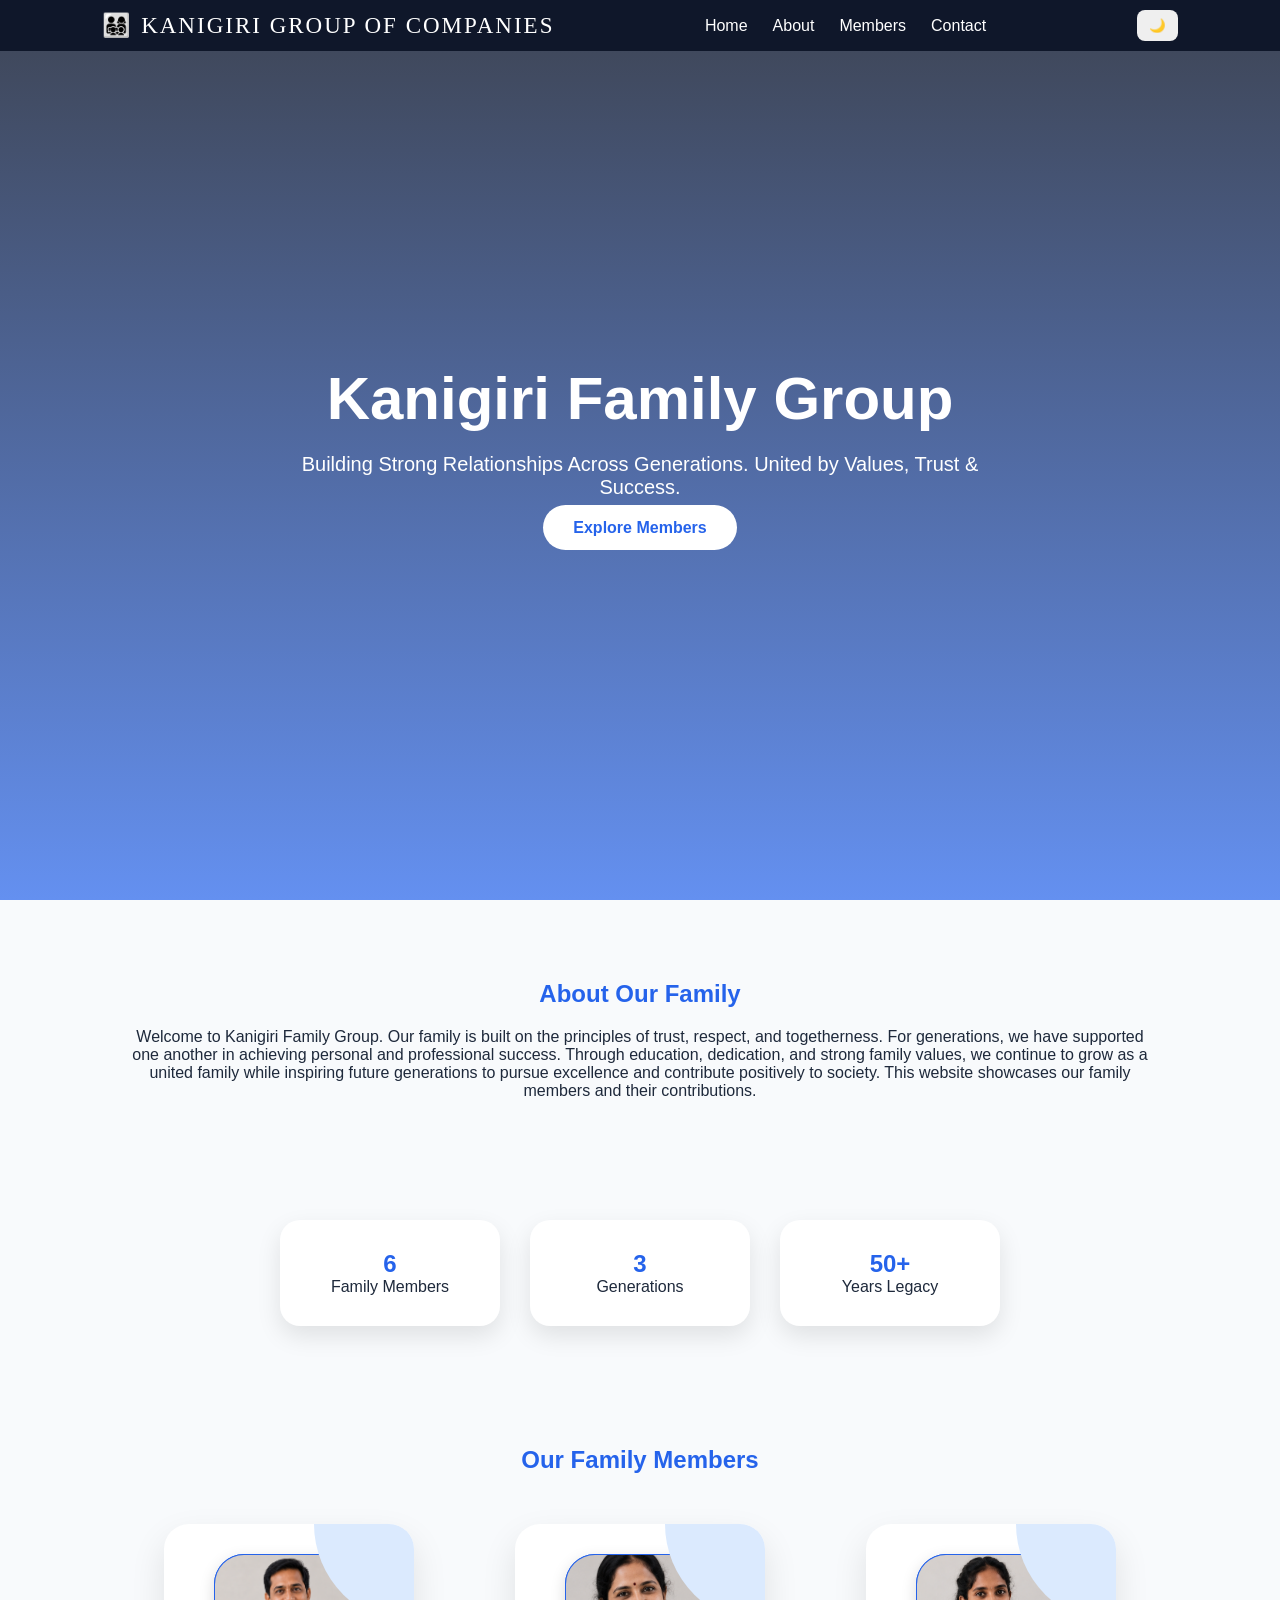
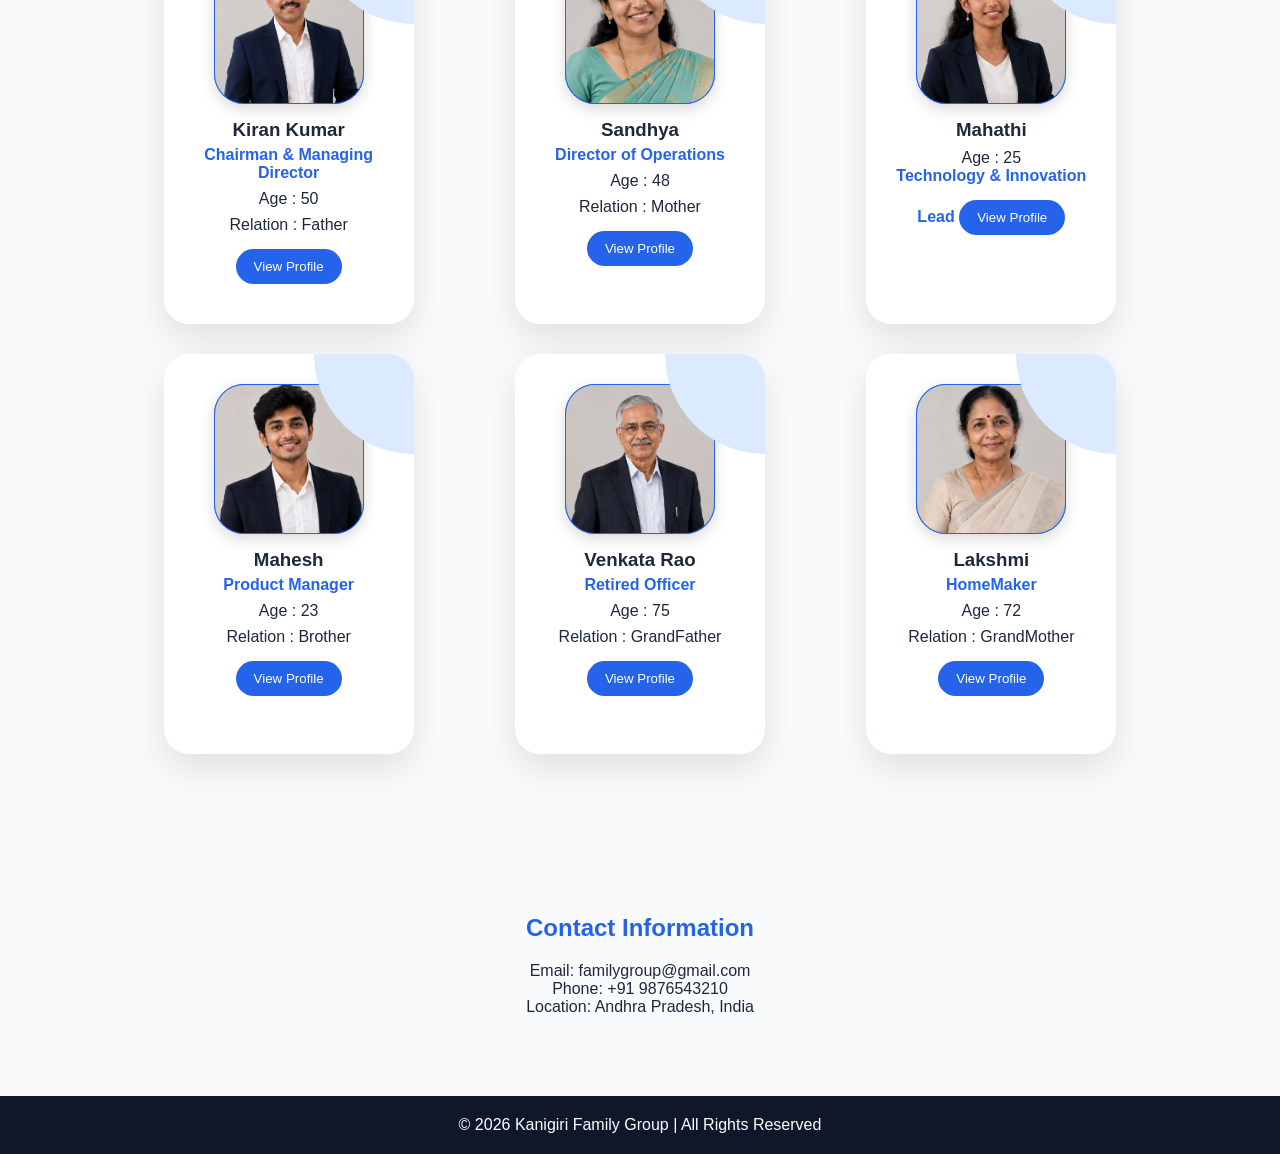
<file: index.html>
<!DOCTYPE html>
<html lang="en">
<head>
    <meta charset="UTF-8">
    <meta name="viewport" content="width=device-width, initial-scale=1.0">
    <title>Mahathi Family Group</title>

    <link rel="stylesheet" href="style.css">

    <link <href="https://fonts.googleapis.com/css2?family=Cinzel:wght@400;600;700&display=swap" rel="stylesheet">
</head>
<body>
    <header>
        <nav class="navbar">
            <div class="logo">👨‍👩‍👧‍👦 Kanigiri Group of Companies</div>

            <ul class="nav-links">
                <li><a href="#home">Home</a></li>
                <li><a href="#about">About</a></li>
                <li><a href="#members">Members</a></li>
                <li><a href="#contact">Contact</a></li>
            </ul>

            <button id="themeBtn">🌙</button>
        </nav>
    </header>
    <section class="hero" id="home">
        <div class="hero-content">
            <h1>Kanigiri Family Group</h1>

            <p>
                Building Strong Relationships Across Generations.
                United by Values, Trust & Success.
            </p>

            <a href="#members" class="btn">Explore Members</a>
        </div>
    </section>

    <!-- About -->
    <section class="about" id="about">
        <h2>About Our Family</h2>

        <p>
            Welcome to Kanigiri Family Group. Our family is built on the principles of trust, respect,
        and togetherness. For generations, we have supported one
        another in achieving personal and professional success.
        Through education, dedication, and strong family values,
        we continue to grow as a united family while inspiring
        future generations to pursue excellence and contribute
        positively to society. This website
            showcases our family members and their contributions.
        </p>
    </section>

    <section class="stats">

        <div class="stat-box">
            <h2>6</h2>
            <p>Family Members</p>
        </div>

        <div class="stat-box">
            <h2>3</h2>
            <p>Generations</p>
        </div>

        <div class="stat-box">
            <h2>50+</h2>
            <p>Years Legacy</p>
        </div>

    </section>
    <section class="members-section" id="members">

        <h2>Our Family Members</h2>

        <div class="members">

            <div class="card">
                <div class="profile"><img src="Familypics/father.png"></div>
                <h3>Kiran Kumar</h3>
                <span>Chairman & Managing Director</span>
                <p>Age : 50</p>
                <p>Relation : Father</p>
                <a href="profile.html?id=1">
    <button>View Profile</button>
</a>
             
            </div>

            <div class="card">
                <div class="profile"> <img src="Familypics/mother.png" alt="Mother"></div>
                <h3>Sandhya</h3>
                <span>Director of Operations</span>
                <p>Age : 48</p>
                <p>Relation : Mother</p>
                <a href="profile.html?id=2">
    <button>View Profile</button>
</a>
            </div>

            <div class="card">
                <div class="profile"><img src="Familypics/me.png"></div>
                <h3>Mahathi</h3>
                <p>Age : 25</p>
                <span>Technology & Innovation Lead</span>
                <a href="profile.html?id=4">
    <button>View Profile</button>
</a>
            </div>
            
            
               <div class="card">
                <div class="profile"><img src="Familypics/brother.png"></div>
                <h3>Mahesh</h3>
                <span>Product Manager</span>
                <p>Age : 23</p>
                <p>Relation : Brother</p>
               <a href="profile.html?id=3">
    <button>View Profile</button>
</a>
            </div>


            <div class="card">
                <div class="profile"><img src="Familypics/grandfather.png" ></div>
                <h3>Venkata Rao</h3>
                <span>Retired Officer</span>
                <p>Age : 75</p>
                <p>Relation : GrandFather</p>
                <a href="profile.html?id=6">
    <button>View Profile</button>
</a>
            </div>

            <div class="card">
                <div class="profile"><img src="Familypics/grandmother.png"></div>
                <h3>Lakshmi</h3>
                <span>HomeMaker</span>
                <p>Age : 72</p>
                <p>Relation : GrandMother</p>
                <a href="profile.html?id=5">
    <button>View Profile</button>
</a>
            </div>

        </div>

    </section>
    <section class="contact" id="contact">

        <h2>Contact Information</h2>

        <p>Email: familygroup@gmail.com</p>
        <p>Phone: +91 9876543210</p>
        <p>Location: Andhra Pradesh, India</p>

    </section>
    <footer>
        <p>© 2026 Kanigiri Family Group | All Rights Reserved</p>
    </footer>

    <script src="script.js"></script>

</body>
</html>
</file>
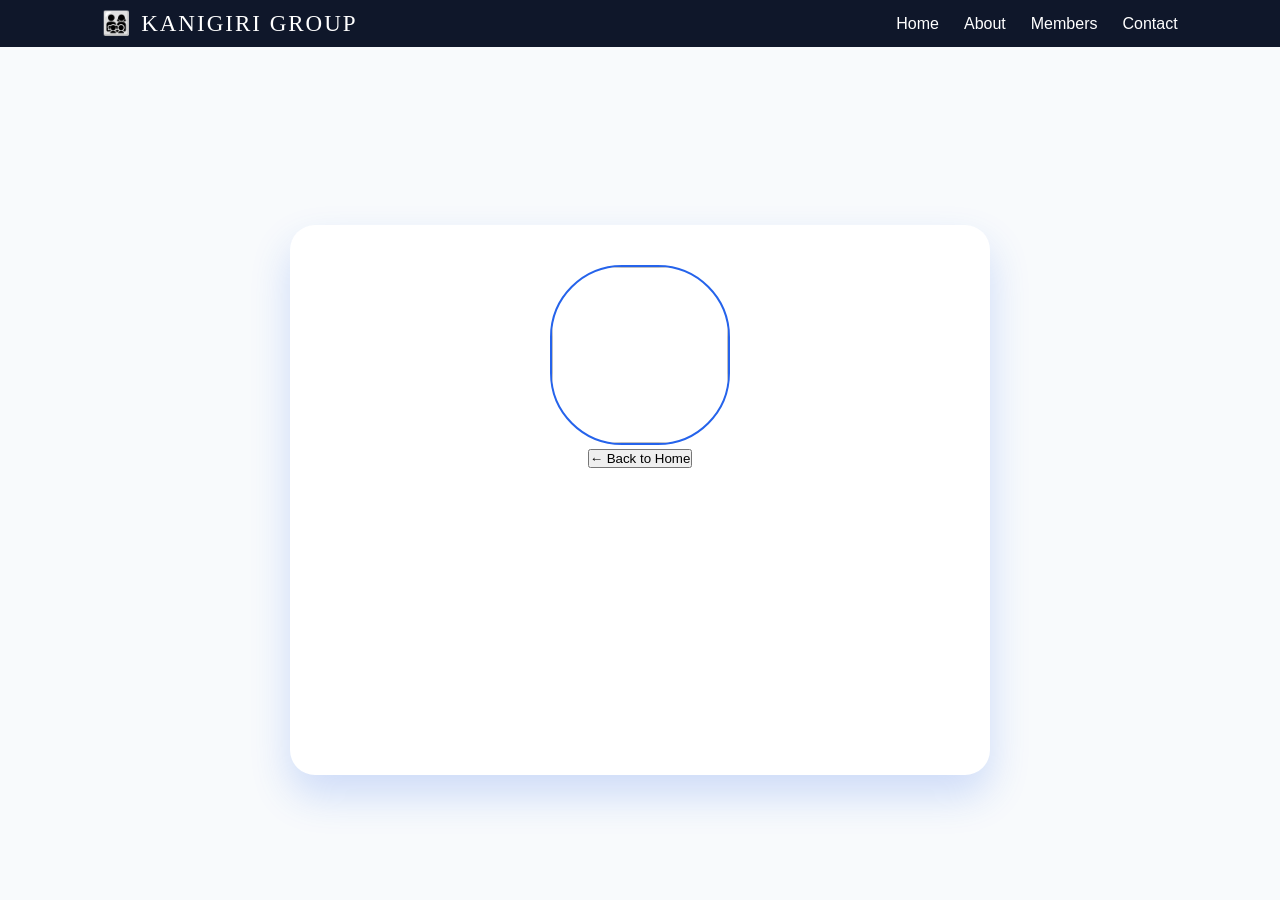
<file: profile.html>
<!DOCTYPE html>
<html lang="en">

<head>

    <meta charset="UTF-8">

    <meta name="viewport" content="width=device-width, initial-scale=1.0">

    <title>Family Member Profile</title>

    <link rel="stylesheet" href="style.css">

    <link href="https://fonts.googleapis.com/css2?family=Poppins:wght@300;400;500;600;700&display=swap" rel="stylesheet">

</head>

<body>

<!-- Navbar -->

<nav class="navbar">

    <div class="logo">
        👨‍👩‍👧‍👦 Kanigiri Group
    </div>

    <ul class="nav-links">

        <li><a href="index.html">Home</a></li>

        <li><a href="index.html#about">About</a></li>

        <li><a href="index.html#members">Members</a></li>

        <li><a href="index.html#contact">Contact</a></li>

    </ul>

</nav>

<!-- Profile Section -->

<section class="profile-page">

<div class="profile-card">

<img id="photo">

<h1 id="name"></h1>

<h3 id="role"></h3>

<div class="details">

<p id="relation"></p>

<p id="age"></p>

<p id="education"></p>

<p id="occupation"></p>

<p id="experience"></p>

<p id="email"></p>

<p id="phone"></p>

<p id="description"></p>

</div>

<a href="index.html">

<button class="back-btn">

← Back to Home

</button>

</a>

</div>

</section>

<script src="profile.js"></script>

</body>

</html>
</file>
<file: style.css>
*{
    margin:0;
    padding:0;
    box-sizing:border-box;
    font-family:sans-serif;
}

html{
    scroll-behavior:smooth;
}

body{
    background:#f8fafc;
    color:#1e293b;
}

.navbar{
    background:#0f172a;
    color:white;
    display:flex;
    justify-content:space-between;
    align-items:center;
    padding:10px 8%;
    position:fixed;
    width:100%;
    top:0;
    z-index:1000;
}

.logo{
    font-family: 'Cinzel', serif;
    font-size: 23px;
    font-weight: 400;
    letter-spacing: 2px;
    text-transform: uppercase;
    
}

.nav-links{
    list-style:none;
    display:flex;
    gap:25px;
}

.nav-links a{
    color:white;
    text-decoration:none;
}

.nav-links a:hover{
    color:#38bdf8;
}

#themeBtn{
    padding:8px 12px;
    border:none;
    border-radius:8px;
    cursor:pointer;
}

.hero{
    height:100vh;
    background:linear-gradient(rgba(15,23,42,.8),
    rgba(37,99,235,.7)),
    url("https://images.unsplash.com/photo-1517486808906-6ca8b3f04846?w=1600");
    background-size:cover;
    background-position:center;

    display:flex;
    justify-content:center;
    align-items:center;
    text-align:center;
    color:white;
}

.hero-content{
    max-width:700px;
}

.hero h1{
    font-size:60px;
}

.hero p{
    margin:20px 0;
    font-size:20px;
}

.btn{
    background:white;
    color:#2563eb;
    padding:14px 30px;
    border-radius:30px;
    text-decoration:none;
    font-weight:600;
}


.about{
    padding:80px 10%;
    text-align:center;
}

.about h2{
    margin-bottom:20px;
    color:#2563eb;
}


.stats{
    display:flex;
    justify-content:center;
    gap:30px;
    flex-wrap:wrap;
    padding:40px;
}

.stat-box{
    background:white;
    width:220px;
    padding:30px;
    text-align:center;
    border-radius:20px;
    box-shadow:0 10px 25px rgba(0,0,0,0.1);
}

.stat-box h2{
    color:#2563eb;
}


.members-section{
    padding:80px 10%;
}

.members-section h2{
    text-align:center;
    margin-bottom:50px;
    color:#2563eb;
}

.members{
    display:grid;
    grid-template-columns:repeat(auto-fit,minmax(280px,1fr));
    gap:30px;
}

.card{
    background:white;
    width:250px;
    height:400px;
    margin:auto;
    border-radius:25px;
    padding:30px;
    text-align:center;
    position:relative;
    overflow:hidden;
    box-shadow:0 15px 35px rgba(0,0,0,.1);
    transition:.4s;
}

@keyframes fadeUp{
    from{
        opacity:0;
        transform:translateY(50px);
    }
    to{
        opacity:1;
        transform:translateY(0);
    }
}


.card:hover{
    transform: translateY(-12px) scale(1.02);
      box-shadow:
        0 15px 30px rgba(37,99,235,0.25),
        0 0 20px rgba(37,99,235,0.15);
}

.card::before{
    content:"";
    position:absolute;
    top:0;
    right:0;
    width:100px;
    height:100px;
    background:#dbeafe;
    border-radius:0 0 0 100%;
}



.profile{
    width:150px;
    height:150px;
    background:#2563eb;
    border-radius:20%;
    margin:auto;
    color:white;
    font-size:40px;
    display:flex;
    justify-content:center;
    align-items:center;
    margin-bottom:15px;
}

.profile img{
    width:100%;
    height:100%;
    object-fit:cover;
    border-radius:20%;
    border:1px solid #2563eb;
    box-shadow:0 5px 15px rgba(0,0,0,0.15);
}


.card h3{
    margin-bottom:5px;
}

.card span{
    color:#2563eb;
    font-weight:600;
}

.card p{
    margin-top:8px;
}

.card button{
    margin-top:15px;
    background:#2563eb;
    color:white;
    border:none;
    padding:10px 18px;
    border-radius:20px;
    cursor:pointer;
}


.contact{
    padding:80px 10%;
    text-align:center;
}

.contact h2{
    color:#2563eb;
    margin-bottom:20px;
}


footer{
    background:#0f172a;
    color:white;
    text-align:center;
    padding:20px;
}

.dark{
    background:#0f172a;
    color:white;
}

.dark .card,
.dark .stat-box{
    background:#1e293b;
    color:white;
}

.dark .about,
.dark .contact{
    background:#0f172a;
}

@media(max-width:768px){

    .navbar{
        flex-direction:column;
        gap:10px;
    }

    .hero h1{
        font-size:40px;
    }

    .hero p{
        font-size:16px;
    }
}
.profile-page{
    display:flex;
    justify-content:center;
    align-items:center;
    min-height:100vh;
    padding-top:100px;
}

.profile-card{
    width:700px;
    Height:550px;
    background:white;
    padding:40px;
    border-radius:25px;
    text-align:center;
    box-shadow:0 20px 40px rgba(37,99,235,.20);
}

.profile-card img{
    width:180px;
    height:180px;
    object-fit:cover;
    border-radius:40%;
    border:2px solid #2563eb;
}

.profile-details{
    text-align:left;
    margin-top:20px;
}

.profile-details p{
    margin:10px 0;
}
</file>
